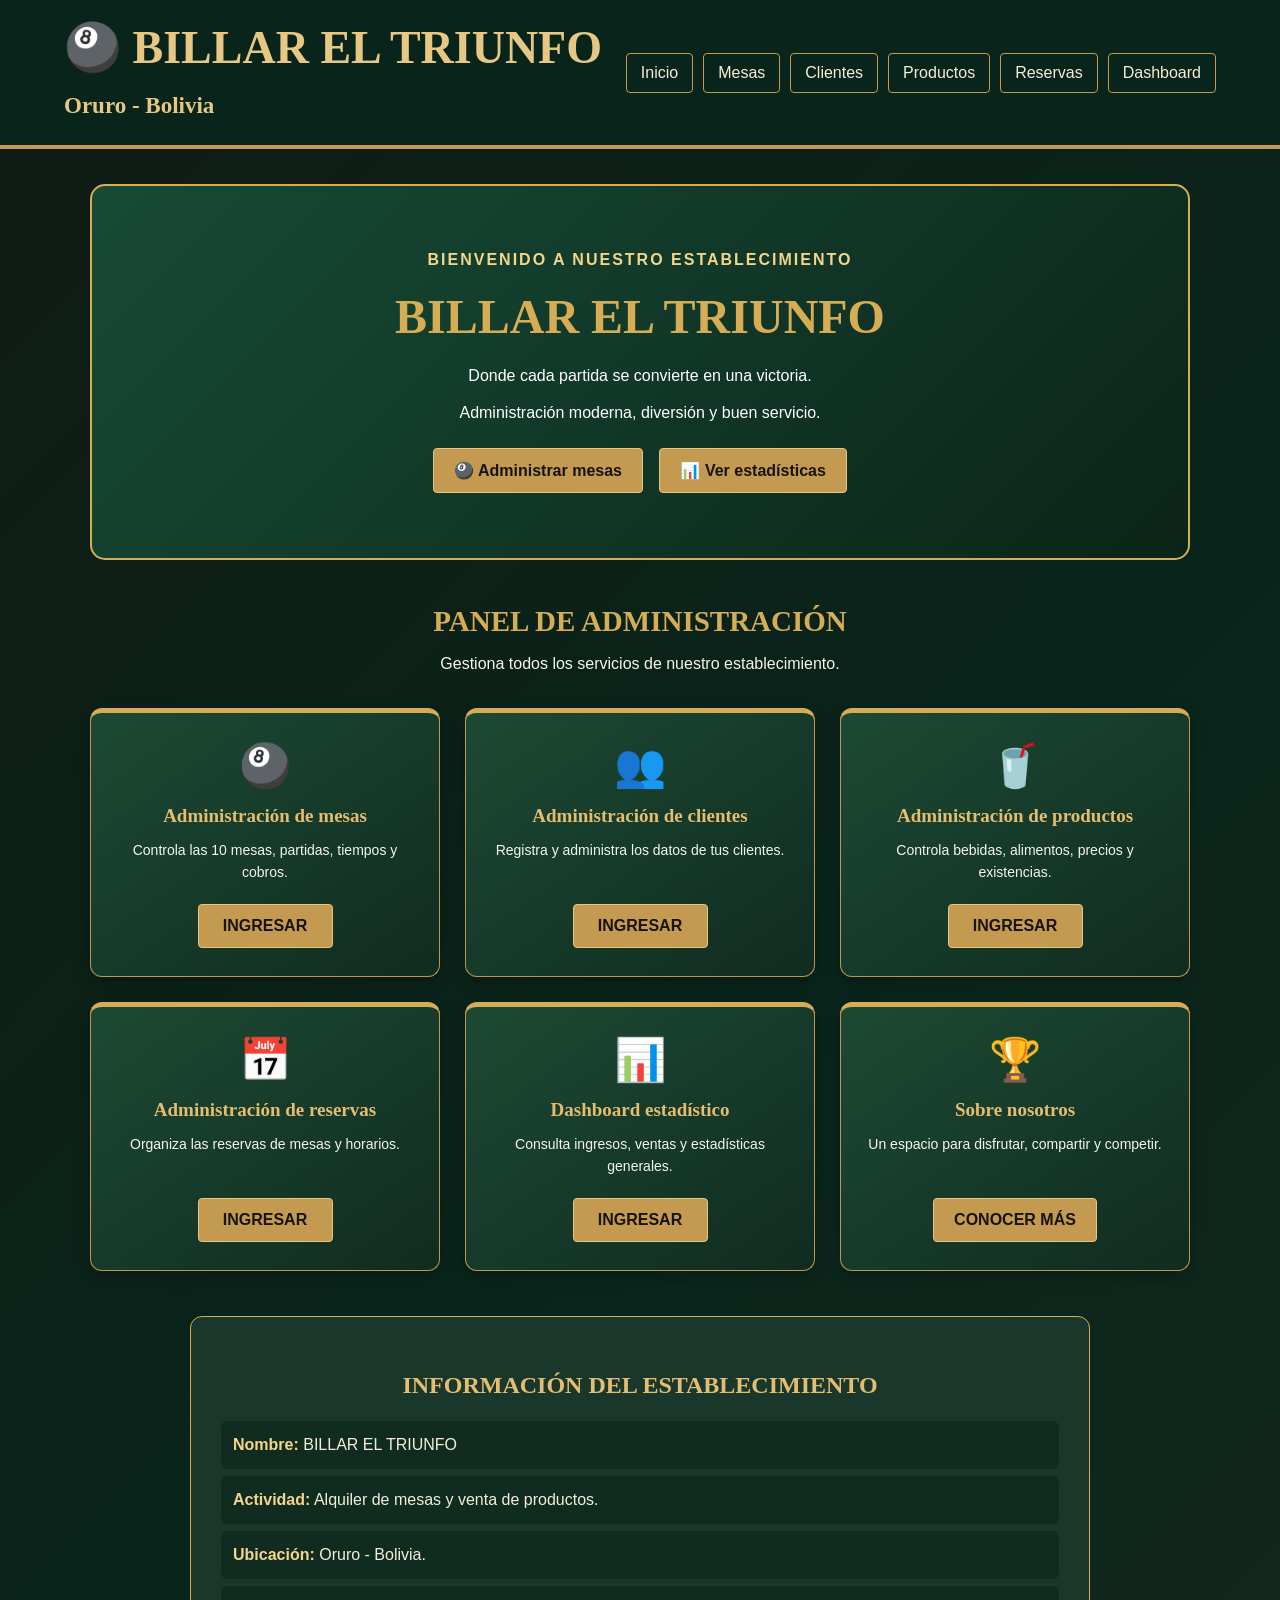
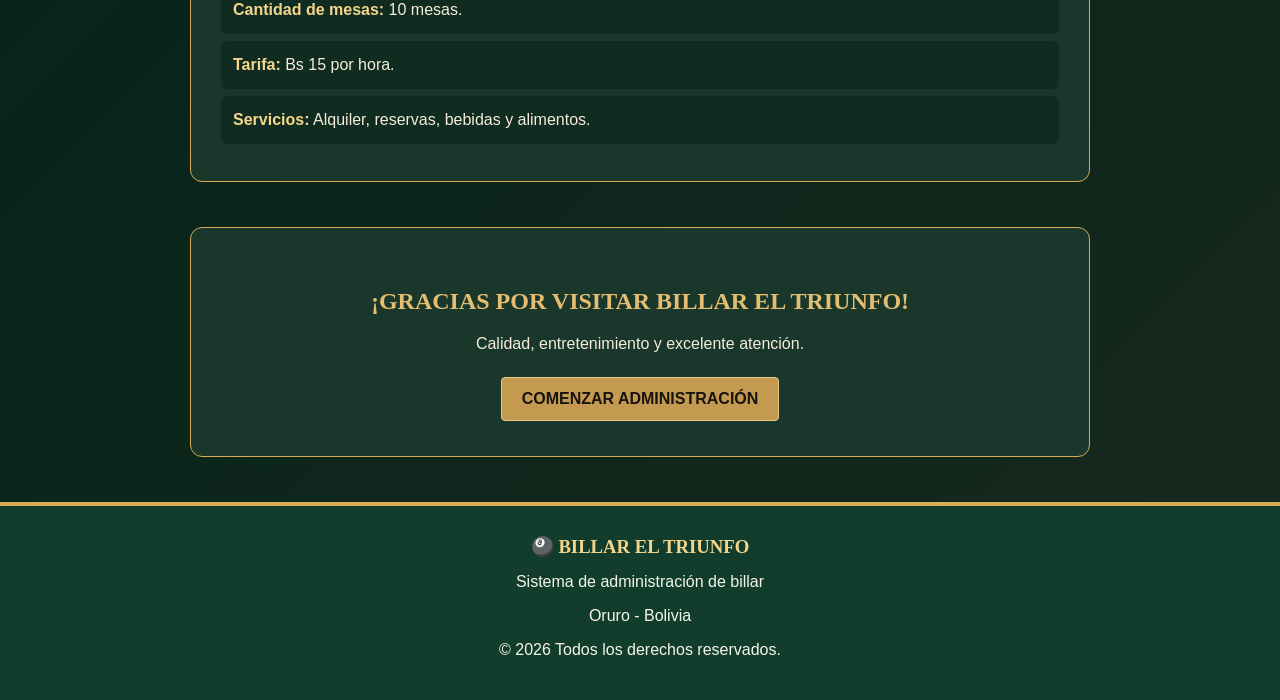
<file: index.html>
<!DOCTYPE html>
<html lang="es">
<head>
    <meta charset="UTF-8">
    <meta name="viewport" content="width=device-width, initial-scale=1.0">
    <meta name="description" content="Sistema de administración Billar El Triunfo">
    <title>Inicio | Billar El Triunfo</title>
    <link rel="stylesheet" href="estilos.css">

    <style>
        .inicio-banner {
            width: min(1100px, 92%);
            margin: 35px auto;
            padding: 65px 25px;
            text-align: center;
            background: linear-gradient(135deg, #174b36, #0b241a);
            border: 2px solid #d6ad55;
            border-radius: 15px;
        }

        .inicio-banner .etiqueta {
            display: inline-block;
            color: #f4d58b;
            font-weight: bold;
            letter-spacing: 2px;
            margin-bottom: 20px;
        }

        .inicio-banner h1 {
            color: #d6ad55;
            font-family: Georgia, serif;
            font-size: clamp(30px, 5vw, 48px);
            margin-bottom: 18px;
        }

        .inicio-banner p {
            color: #ffffff;
            margin: 10px 0;
            line-height: 1.7;
        }

        .inicio-banner .btn {
            margin: 12px 6px 0;
        }

        .inicio-panel {
            width: min(1100px, 92%);
            margin: 45px auto;
        }

        .inicio-panel .titulo {
            text-align: center;
            color: #d6ad55;
            font-family: Georgia, serif;
            font-size: 29px;
            margin-bottom: 12px;
        }

        .inicio-descripcion {
            text-align: center;
            margin-bottom: 30px;
            color: #f5f5ed;
        }

        .inicio-grid {
            display: grid;
            grid-template-columns: repeat(3, minmax(0, 1fr));
            gap: 25px;
            align-items: stretch;
        }

        .inicio-cuadro {
            min-width: 0;
            min-height: 245px;
            padding: 28px 22px;
            display: flex;
            flex-direction: column;
            align-items: center;
            justify-content: center;
            text-align: center;
            background: linear-gradient(145deg, #1d4934, #102c20);
            border: 1px solid #bd984e;
            border-top: 5px solid #d6ad55;
            border-radius: 12px;
            box-shadow: 0 5px 15px rgba(0, 0, 0, 0.25);
            transition: transform 0.3s, box-shadow 0.3s;
        }

        .inicio-cuadro:hover {
            transform: translateY(-6px);
            box-shadow: 0 10px 22px rgba(0, 0, 0, 0.35);
        }

        .inicio-icono {
            font-size: 42px;
            margin-bottom: 15px;
        }

        .inicio-cuadro h3 {
            color: #e4bd70;
            font-family: Georgia, serif;
            font-size: 19px;
            margin-bottom: 12px;
        }

        .inicio-cuadro p {
            color: #f5f5ed;
            font-size: 14px;
            line-height: 1.6;
            min-height: 45px;
            margin-bottom: 20px;
        }

        .inicio-cuadro .btn {
            min-width: 135px;
            margin-top: auto;
        }

        .inicio-informacion {
            width: min(900px, 100%);
            margin: 45px auto;
            padding: 30px;
            background: #19382b;
            border: 1px solid #d6ad55;
            border-radius: 12px;
        }

        .inicio-informacion h2 {
            text-align: center;
            color: #e4bd70;
            margin-bottom: 22px;
        }

        .inicio-informacion p {
            padding: 12px;
            margin: 7px 0;
            background: #102c20;
            border-radius: 6px;
            line-height: 1.5;
        }

        .inicio-informacion strong {
            color: #f4d58b;
        }

        .inicio-despedida {
            width: min(900px, 92%);
            margin: 35px auto;
            padding: 35px 20px;
            text-align: center;
            background: #19382b;
            border: 1px solid #d6ad55;
            border-radius: 12px;
        }

        .inicio-despedida h2 {
            color: #e4bd70;
            margin-bottom: 15px;
        }

        .inicio-despedida p {
            margin-bottom: 20px;
        }

        .inicio-footer {
            padding: 30px 15px;
            text-align: center;
            background: #123d2d;
            border-top: 4px solid #d6ad55;
            color: #f5f5ed;
        }

        .inicio-footer h3 {
            color: #f4d58b;
            margin-bottom: 10px;
        }

        .inicio-footer p {
            margin: 7px 0;
        }

        @media (max-width: 850px) {
            .inicio-grid {
                grid-template-columns: repeat(2, minmax(0, 1fr));
            }
        }

        @media (max-width: 550px) {
            .inicio-grid {
                grid-template-columns: 1fr;
            }

            .inicio-banner {
                padding: 40px 15px;
            }

            .inicio-cuadro {
                min-height: 220px;
            }

            .inicio-panel .titulo {
                font-size: 23px;
            }
        }
    </style>
</head>

<body>

<header class="header">
    <div class="logo">
        <h1>🎱 BILLAR EL TRIUNFO</h1>
        <p>Oruro - Bolivia</p>
    </div>

    <nav class="nav">
        <a href="index.html" class="activo">Inicio</a>
        <a href="mesas.html">Mesas</a>
        <a href="clientes.html">Clientes</a>
        <a href="productos.html">Productos</a>
        <a href="reservas.html">Reservas</a>
        <a href="dashboard.html">Dashboard</a>
    </nav>
</header>

<section class="inicio-banner">
    <span class="etiqueta">BIENVENIDO A NUESTRO ESTABLECIMIENTO</span>

    <h1>BILLAR EL TRIUNFO</h1>

    <p>Donde cada partida se convierte en una victoria.</p>
    <p>Administración moderna, diversión y buen servicio.</p>

    <a href="mesas.html" class="btn">🎱 Administrar mesas</a>
    <a href="dashboard.html" class="btn">📊 Ver estadísticas</a>
</section>

<main class="inicio-panel">

    <h2 class="titulo">PANEL DE ADMINISTRACIÓN</h2>

    <p class="inicio-descripcion">
        Gestiona todos los servicios de nuestro establecimiento.
    </p>

    <div class="inicio-grid">

        <div class="inicio-cuadro">
            <span class="inicio-icono">🎱</span>
            <h3>Administración de mesas</h3>
            <p>Controla las 10 mesas, partidas, tiempos y cobros.</p>
            <a href="mesas.html" class="btn">INGRESAR</a>
        </div>

        <div class="inicio-cuadro">
            <span class="inicio-icono">👥</span>
            <h3>Administración de clientes</h3>
            <p>Registra y administra los datos de tus clientes.</p>
            <a href="clientes.html" class="btn">INGRESAR</a>
        </div>

        <div class="inicio-cuadro">
            <span class="inicio-icono">🥤</span>
            <h3>Administración de productos</h3>
            <p>Controla bebidas, alimentos, precios y existencias.</p>
            <a href="productos.html" class="btn">INGRESAR</a>
        </div>

        <div class="inicio-cuadro">
            <span class="inicio-icono">📅</span>
            <h3>Administración de reservas</h3>
            <p>Organiza las reservas de mesas y horarios.</p>
            <a href="reservas.html" class="btn">INGRESAR</a>
        </div>

        <div class="inicio-cuadro">
            <span class="inicio-icono">📊</span>
            <h3>Dashboard estadístico</h3>
            <p>Consulta ingresos, ventas y estadísticas generales.</p>
            <a href="dashboard.html" class="btn">INGRESAR</a>
        </div>

        <div class="inicio-cuadro">
            <span class="inicio-icono">🏆</span>
            <h3>Sobre nosotros</h3>
            <p>Un espacio para disfrutar, compartir y competir.</p>
            <a href="#informacion" class="btn">CONOCER MÁS</a>
        </div>

    </div>

    <section class="inicio-informacion" id="informacion">
        <h2>INFORMACIÓN DEL ESTABLECIMIENTO</h2>

        <p><strong>Nombre:</strong> BILLAR EL TRIUNFO</p>
        <p><strong>Actividad:</strong> Alquiler de mesas y venta de productos.</p>
        <p><strong>Ubicación:</strong> Oruro - Bolivia.</p>
        <p><strong>Cantidad de mesas:</strong> 10 mesas.</p>
        <p><strong>Tarifa:</strong> Bs 15 por hora.</p>
        <p><strong>Servicios:</strong> Alquiler, reservas, bebidas y alimentos.</p>
    </section>

    <section class="inicio-despedida">
        <h2>¡GRACIAS POR VISITAR BILLAR EL TRIUNFO!</h2>
        <p>Calidad, entretenimiento y excelente atención.</p>
        <a href="mesas.html" class="btn">COMENZAR ADMINISTRACIÓN</a>
    </section>

</main>

<footer class="inicio-footer">
    <h3>🎱 BILLAR EL TRIUNFO</h3>
    <p>Sistema de administración de billar</p>
    <p>Oruro - Bolivia</p>
    <p>© 2026 Todos los derechos reservados.</p>
</footer>

<script src="app.js"></script>
</body>
</html>
</file>
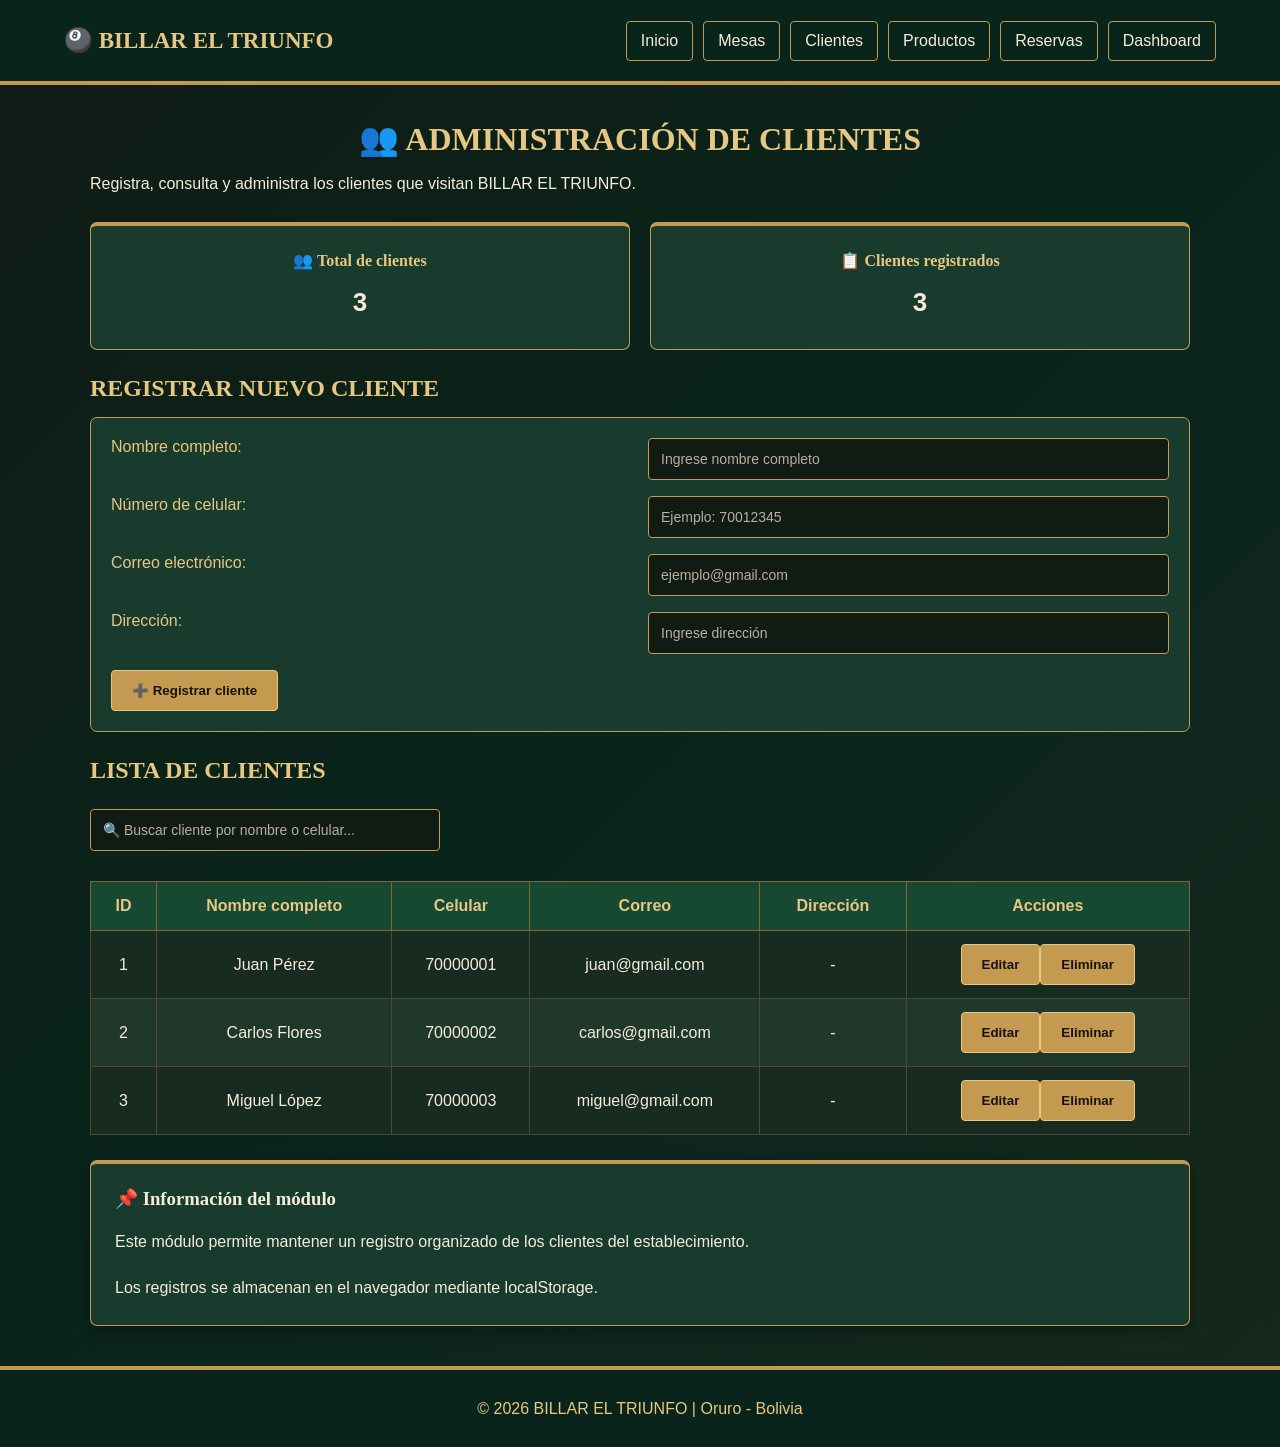
<file: clientes.html>
<!DOCTYPE html>
<html lang="en">
<head>
    <meta charset="UTF-8">
    <meta name="viewport" content="width=device-width, initial-scale=1.0">
    <title>Document</title>
    <link rel="stylesheet" href="estilos.css">
</head>
<body>
    <header>
        <div class="logo">
            🎱 BILLAR EL TRIUNFO
        </div>

        <nav>

            <a href="index.html">Inicio</a>

            <a href="mesas.html">Mesas</a>

            <a href="clientes.html" class="activo">Clientes</a>

            <a href="productos.html">Productos</a>

            <a href="reservas.html">Reservas</a>

            <a href="dashboard.html">Dashboard</a>

        </nav>

    </header>
    <main class="contenedor seccion">


        <h1 class="titulo">
            👥 ADMINISTRACIÓN DE CLIENTES
        </h1>

        <p>
            Registra, consulta y administra los clientes
            que visitan BILLAR EL TRIUNFO.
        </p>
        <section class="seccion">

            <div class="kpi-grid">

                <div class="kpi">

                    <h3>👥 Total de clientes</h3>

                    <p id="total-clientes">0</p>

                </div>

                <div class="kpi">

                    <h3>📋 Clientes registrados</h3>

                    <p id="clientes-registrados">0</p>

                </div>

            </div>

        </section>
        <section class="seccion">

            <h2 class="titulo">
                REGISTRAR NUEVO CLIENTE
            </h2>

            <form id="form-cliente" class="formulario">

                <label for="nombre">
                    Nombre completo:
                </label>

                <input
                    type="text"
                    id="nombre"
                    placeholder="Ingrese nombre completo"
                    maxlength="80"
                    required
                >


                <label for="celular">
                    Número de celular:
                </label>

                <input
                    type="tel"
                    id="celular"
                    placeholder="Ejemplo: 70012345"
                    pattern="[0-9]{7,15}"
                    required
                >


                <label for="correo">
                    Correo electrónico:
                </label>

                <input
                    type="email"
                    id="correo"
                    placeholder="ejemplo@gmail.com"
                >
                <label for="direccion">
                    Dirección:
                </label>

                <input
                    type="text"
                    id="direccion"
                    placeholder="Ingrese dirección"
                >


                <button type="submit" class="btn">
                    ➕ Registrar cliente
                </button>

                <p id="mensaje-cliente" class="mensaje oculto"></p>

            </form>

        </section>
        <section class="seccion">

            <h2 class="titulo">
                LISTA DE CLIENTES
            </h2>

            <input
                type="search"
                id="buscar-cliente"
                placeholder="🔍 Buscar cliente por nombre o celular..."
            >

            <div class="tabla-contenedor">

                <table>

                    <thead>

                        <tr>

                            <th>ID</th>

                            <th>Nombre completo</th>

                            <th>Celular</th>

                            <th>Correo</th>

                            <th>Dirección</th>

                            <th>Acciones</th>

                        </tr>

                    </thead>

                    <tbody id="lista-clientes">

                        <tr>
                            <td colspan="6">
                                Cargando clientes...
                            </td>
                        </tr>

                    </tbody>

                </table>

            </div>

        </section>
        <section class="seccion">

            <div class="card">

                <h3>📌 Información del módulo</h3>

                <br>

                <p>
                    Este módulo permite mantener un registro
                    organizado de los clientes del establecimiento.
                </p>

                <br>

                <p>
                    Los registros se almacenan en el navegador
                    mediante localStorage.
                </p>

            </div>

        </section>


    </main>
  <footer class="footer">
    <p>© 2026 BILLAR EL TRIUNFO | Oruro - Bolivia</p>
</footer>
    <script src="app.js"></script>
    <script src="clientes.js"></script>
</body>
</html>
</file>
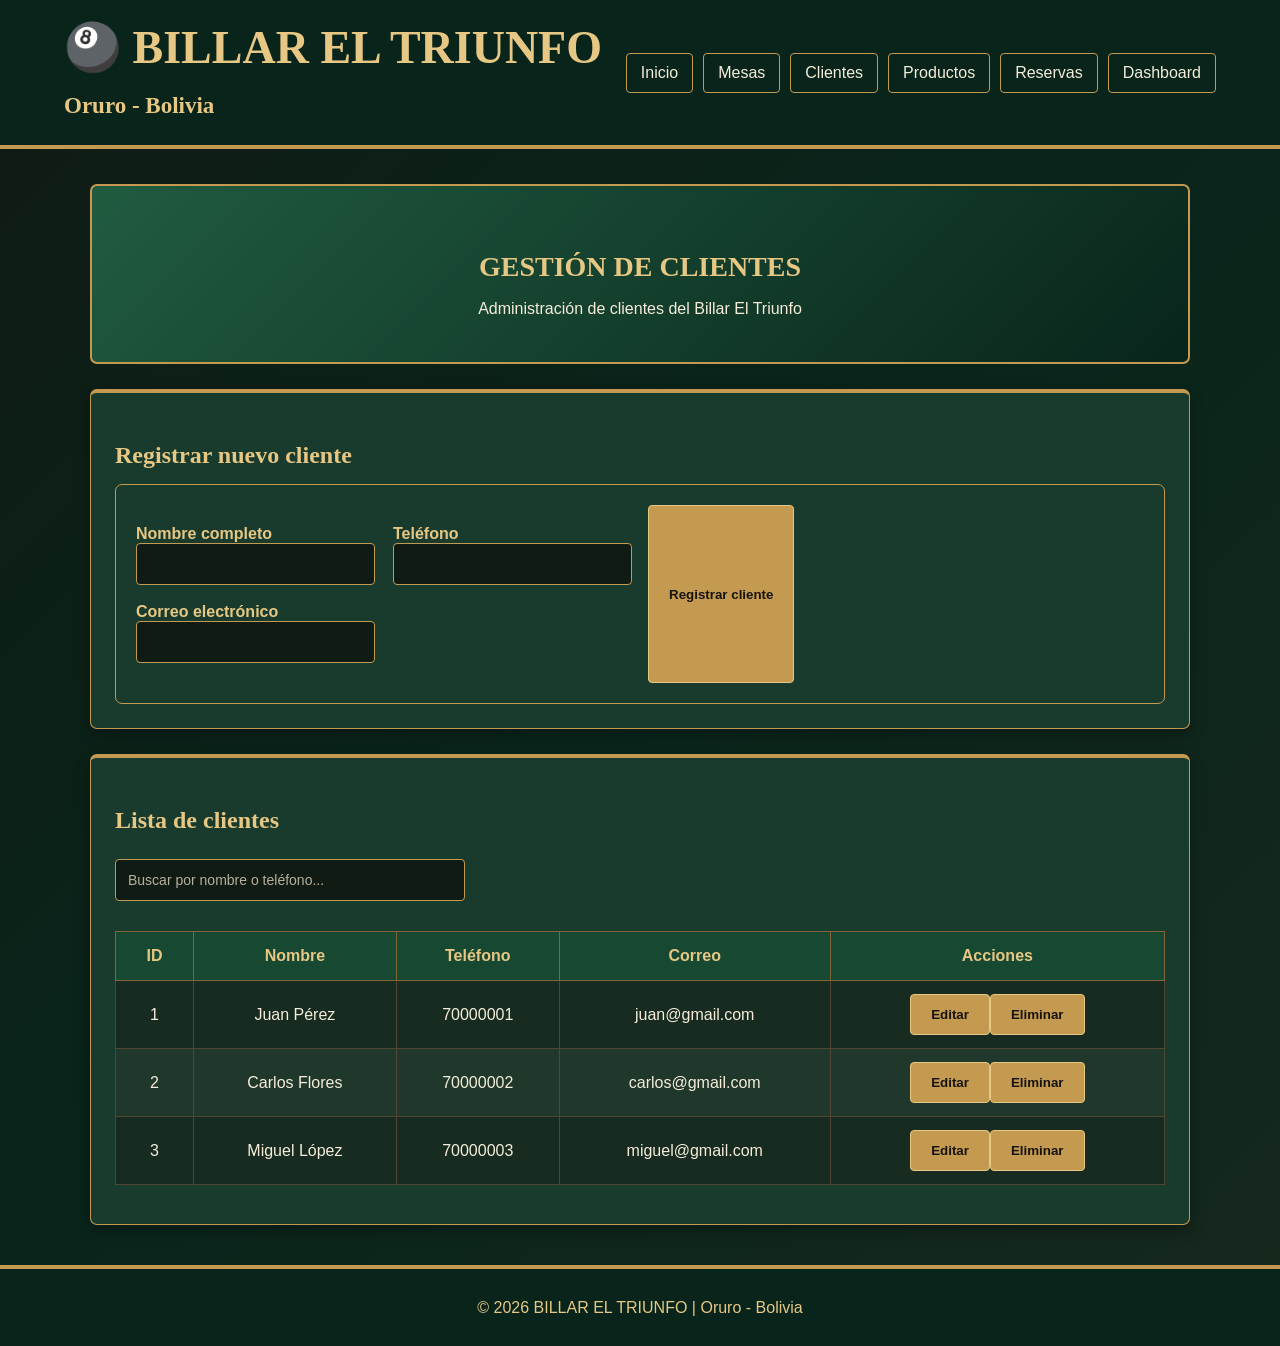
<file: mesas.html>
<!DOCTYPE html>
<html lang="es">
<head>
    <meta charset="UTF-8">
    <meta name="viewport" content="width=device-width, initial-scale=1.0">
    <title>Clientes | Billar El Triunfo</title>
    <link rel="stylesheet" href="estilos.css">
</head>
<body>

<header class="header">
    <div class="logo">
        <h1>🎱 BILLAR EL TRIUNFO</h1>
        <p>Oruro - Bolivia</p>
    </div>
    <nav class="nav">
        <a href="index.html">Inicio</a>
        <a href="mesas.html">Mesas</a>
        <a href="clientes.html">Clientes</a>
        <a href="productos.html">Productos</a>
        <a href="reservas.html">Reservas</a>
        <a href="dashboard.html">Dashboard</a>
    </nav>
</header>

<main class="contenedor">
    <section class="banner">
        <h2>GESTIÓN DE CLIENTES</h2>
        <p>Administración de clientes del Billar El Triunfo</p>
    </section>

    <section class="card">
        <h2>Registrar nuevo cliente</h2>

        <form id="form-cliente">
            <div class="form-grid">
                <div>
                    <label>Nombre completo</label>
                    <input type="text" id="nombre" required>
                </div>

                <div>
                    <label>Teléfono</label>
                    <input type="tel" id="telefono" required>
                </div>

                <div>
                    <label>Correo electrónico</label>
                    <input type="email" id="correo">
                </div>
            </div>

            <button type="submit" class="btn">Registrar cliente</button>
        </form>
    </section>

    <section class="card">
        <h2>Lista de clientes</h2>

        <input type="search" id="buscar-cliente" placeholder="Buscar por nombre o teléfono...">

        <div class="tabla-contenedor">
            <table>
                <thead>
                    <tr>
                        <th>ID</th>
                        <th>Nombre</th>
                        <th>Teléfono</th>
                        <th>Correo</th>
                        <th>Acciones</th>
                    </tr>
                </thead>
                <tbody id="tabla-clientes"></tbody>
            </table>
        </div>
    </section>
</main>

<footer class="footer">
    <p>© 2026 BILLAR EL TRIUNFO | Oruro - Bolivia</p>
</footer>

<script src="app.js"></script>
<script src="mesas.js"></script>

</body>
</html>
</file>
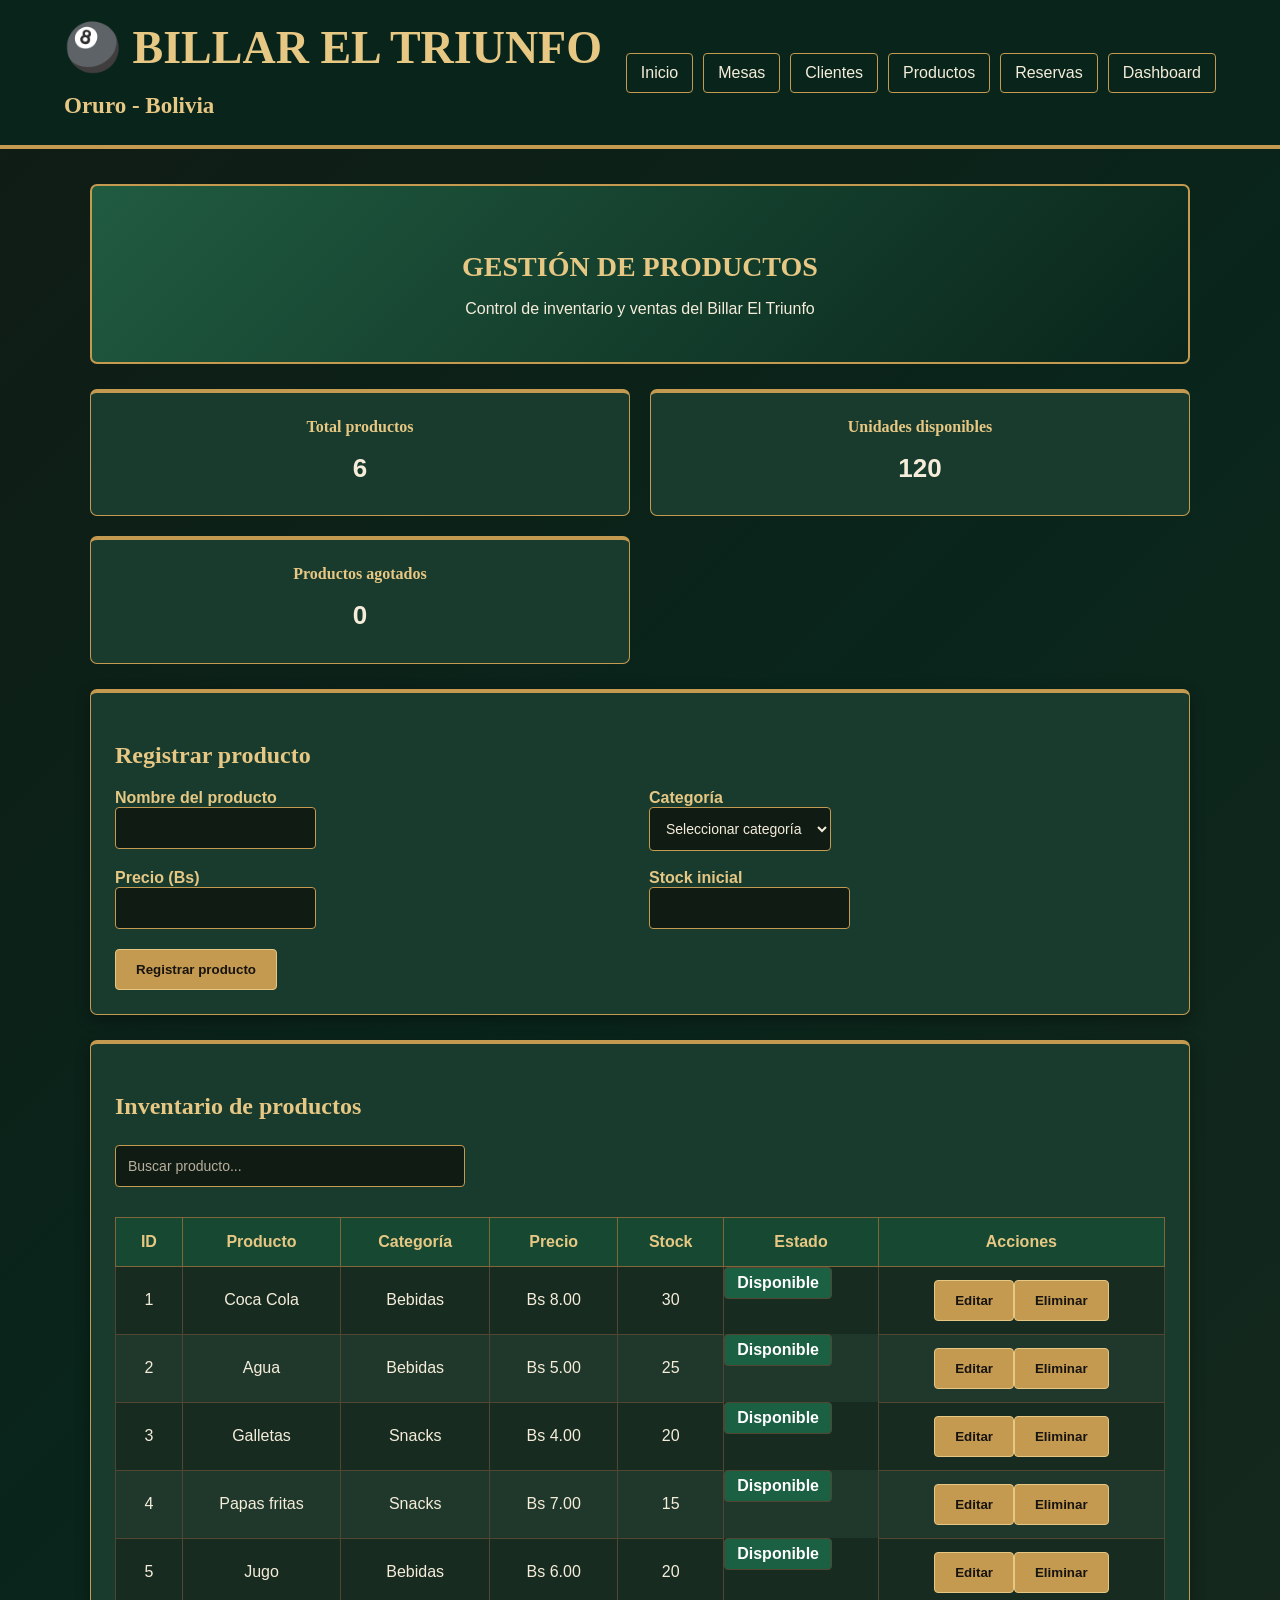
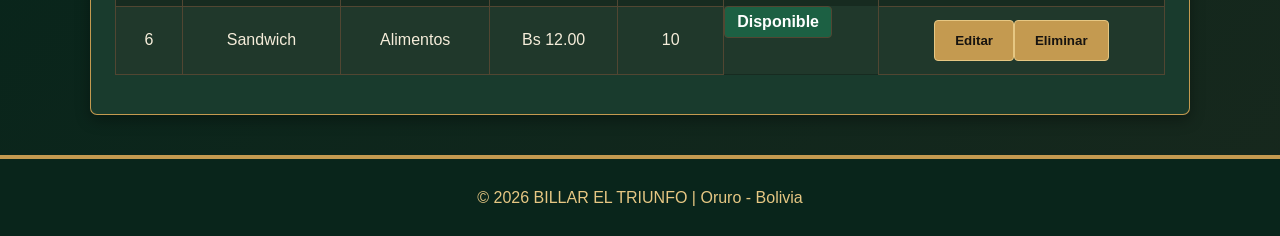
<file: productos.html>
<!DOCTYPE html>
<html lang="es">
<head>
    <meta charset="UTF-8">
    <meta name="viewport" content="width=device-width, initial-scale=1.0">
    <title>Productos | Billar El Triunfo</title>
    <link rel="stylesheet" href="estilos.css">
</head>
<body>

<header class="header">
    <div class="logo">
        <h1>🎱 BILLAR EL TRIUNFO</h1>
        <p>Oruro - Bolivia</p>
    </div>

    <nav class="nav">
        <a href="index.html">Inicio</a>
        <a href="mesas.html">Mesas</a>
        <a href="clientes.html">Clientes</a>
        <a href="productos.html">Productos</a>
        <a href="reservas.html">Reservas</a>
        <a href="dashboard.html">Dashboard</a>
    </nav>
</header>

<main class="contenedor">

    <section class="banner">
        <h2>GESTIÓN DE PRODUCTOS</h2>
        <p>Control de inventario y ventas del Billar El Triunfo</p>
    </section>

    <section class="kpi-grid">
        <div class="kpi">
            <h3>Total productos</h3>
            <p id="total-productos">0</p>
        </div>

        <div class="kpi">
            <h3>Unidades disponibles</h3>
            <p id="total-stock">0</p>
        </div>

        <div class="kpi">
            <h3>Productos agotados</h3>
            <p id="productos-agotados">0</p>
        </div>
    </section>

    <section class="card">
        <h2>Registrar producto</h2>

        <form id="form-producto">
            <div class="form-grid">
                <div>
                    <label>Nombre del producto</label>
                    <input type="text" id="nombre-producto" required>
                </div>

                <div>
                    <label>Categoría</label>
                    <select id="categoria-producto" required>
                        <option value="">Seleccionar categoría</option>
                        <option value="Bebidas">Bebidas</option>
                        <option value="Snacks">Snacks</option>
                        <option value="Alimentos">Alimentos</option>
                        <option value="Otros">Otros</option>
                    </select>
                </div>

                <div>
                    <label>Precio (Bs)</label>
                    <input type="number" id="precio-producto" min="0.01" step="0.01" required>
                </div>

                <div>
                    <label>Stock inicial</label>
                    <input type="number" id="stock-producto" min="0" step="1" required>
                </div>
            </div>

            <button type="submit" class="btn">Registrar producto</button>
        </form>
    </section>

    <section class="card">
        <h2>Inventario de productos</h2>

        <input type="search" id="buscar-producto" placeholder="Buscar producto...">

        <div class="tabla-contenedor">
            <table>
                <thead>
                    <tr>
                        <th>ID</th>
                        <th>Producto</th>
                        <th>Categoría</th>
                        <th>Precio</th>
                        <th>Stock</th>
                        <th>Estado</th>
                        <th>Acciones</th>
                    </tr>
                </thead>
                <tbody id="tabla-productos"></tbody>
            </table>
        </div>
    </section>

</main>

<footer class="footer">
    <p>© 2026 BILLAR EL TRIUNFO | Oruro - Bolivia</p>
</footer>
<script src="app.js"></script>
<script src="productos.js"></script>
</body>
</html>
</file>
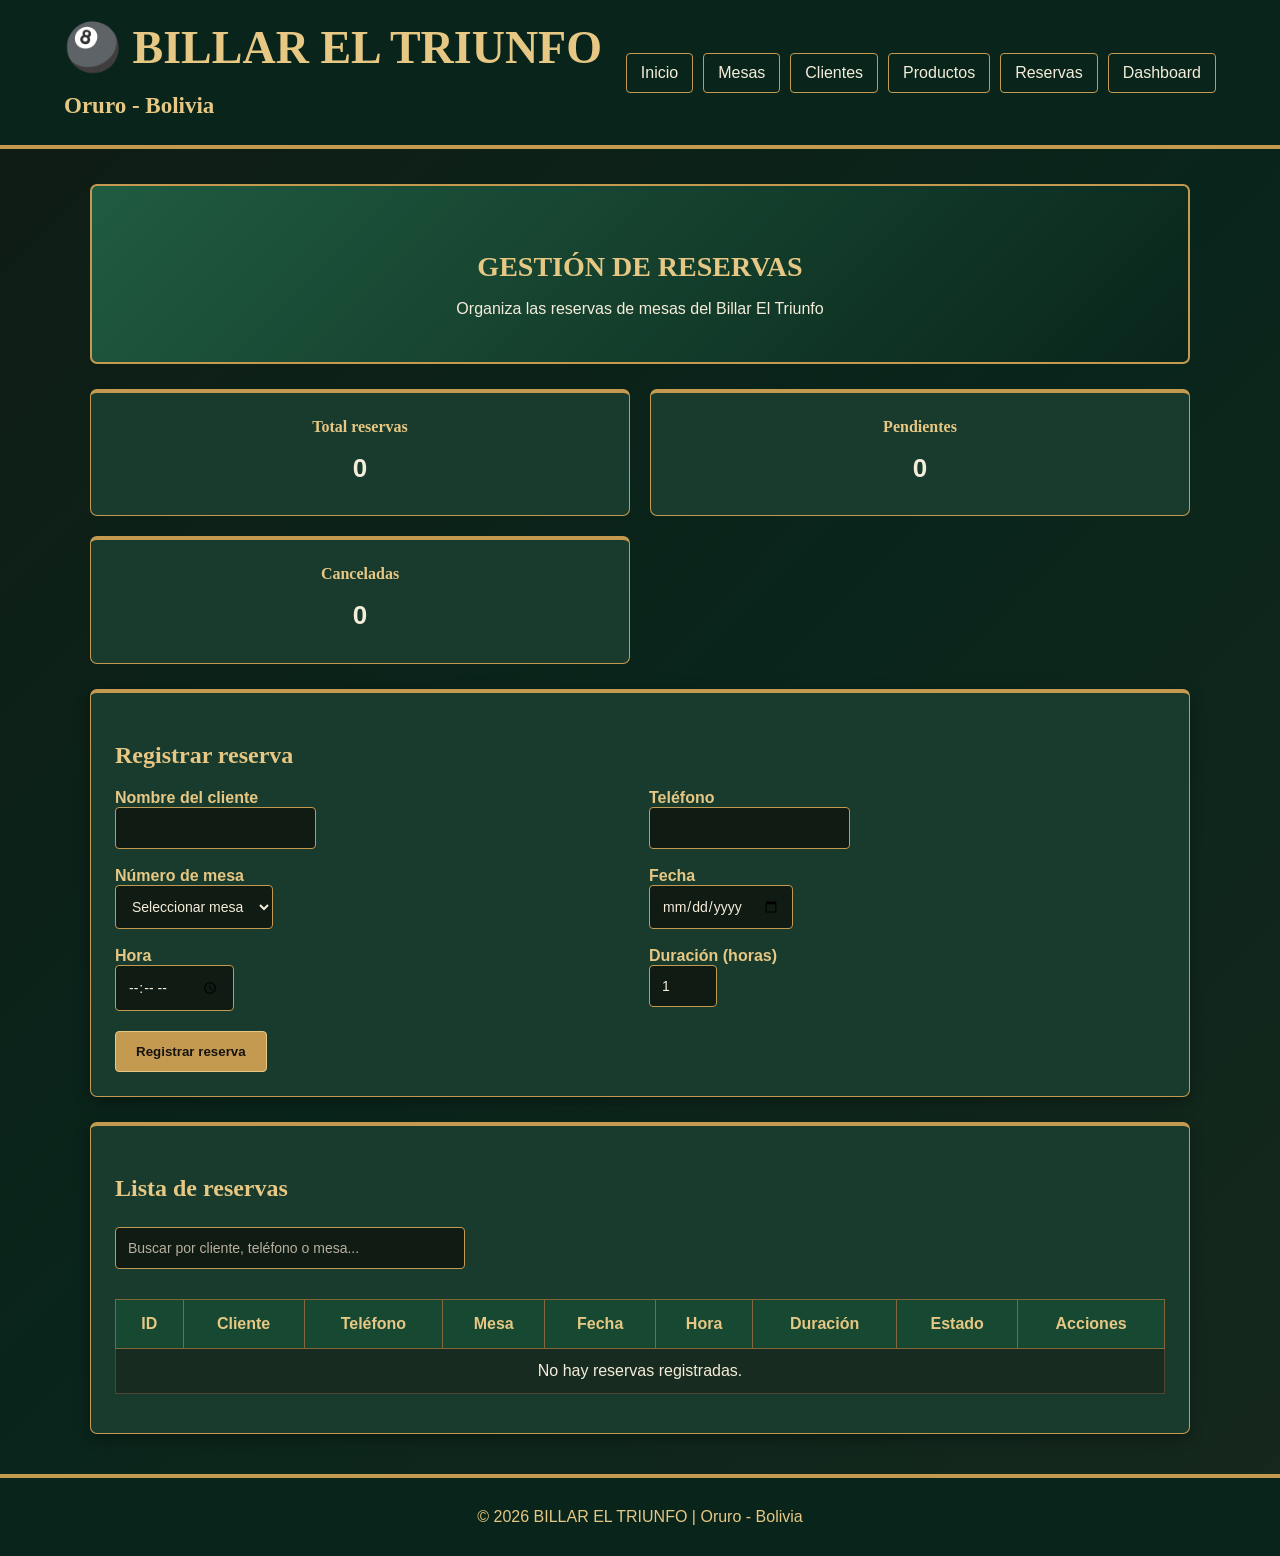
<file: reservas.html>
<!DOCTYPE html>
<html lang="es">
<head>
    <meta charset="UTF-8">
    <meta name="viewport" content="width=device-width, initial-scale=1.0">
    <title>Reservas | Billar El Triunfo</title>
    <link rel="stylesheet" href="estilos.css">
</head>
<body>

<header class="header">
    <div class="logo">
        <h1>🎱 BILLAR EL TRIUNFO</h1>
        <p>Oruro - Bolivia</p>
    </div>

    <nav class="nav">
        <a href="index.html">Inicio</a>
        <a href="mesas.html">Mesas</a>
        <a href="clientes.html">Clientes</a>
        <a href="productos.html">Productos</a>
        <a href="reservas.html">Reservas</a>
        <a href="dashboard.html">Dashboard</a>
    </nav>
</header>

<main class="contenedor">

    <section class="banner">
        <h2>GESTIÓN DE RESERVAS</h2>
        <p>Organiza las reservas de mesas del Billar El Triunfo</p>
    </section>

    <section class="kpi-grid">
        <div class="kpi">
            <h3>Total reservas</h3>
            <p id="total-reservas">0</p>
        </div>

        <div class="kpi">
            <h3>Pendientes</h3>
            <p id="reservas-pendientes">0</p>
        </div>

        <div class="kpi">
            <h3>Canceladas</h3>
            <p id="reservas-canceladas">0</p>
        </div>
    </section>

    <section class="card">
        <h2>Registrar reserva</h2>

        <form id="form-reserva">
            <div class="form-grid">
                <div>
                    <label>Nombre del cliente</label>
                    <input type="text" id="cliente-reserva" required>
                </div>

                <div>
                    <label>Teléfono</label>
                    <input type="tel" id="telefono-reserva" required>
                </div>

                <div>
                    <label>Número de mesa</label>
                    <select id="mesa-reserva" required>
                        <option value="">Seleccionar mesa</option>
                        <option value="1">Mesa 1</option>
                        <option value="2">Mesa 2</option>
                        <option value="3">Mesa 3</option>
                        <option value="4">Mesa 4</option>
                        <option value="5">Mesa 5</option>
                        <option value="6">Mesa 6</option>
                        <option value="7">Mesa 7</option>
                        <option value="8">Mesa 8</option>
                        <option value="9">Mesa 9</option>
                        <option value="10">Mesa 10</option>
                    </select>
                </div>

                <div>
                    <label>Fecha</label>
                    <input type="date" id="fecha-reserva" required>
                </div>

                <div>
                    <label>Hora</label>
                    <input type="time" id="hora-reserva" required>
                </div>

                <div>
                    <label>Duración (horas)</label>
                    <input type="number" id="duracion-reserva" min="1" max="12" value="1" required>
                </div>
            </div>

            <button type="submit" class="btn">Registrar reserva</button>
        </form>
    </section>

    <section class="card">
        <h2>Lista de reservas</h2>

        <input type="search" id="buscar-reserva" placeholder="Buscar por cliente, teléfono o mesa...">

        <div class="tabla-contenedor">
            <table>
                <thead>
                    <tr>
                        <th>ID</th>
                        <th>Cliente</th>
                        <th>Teléfono</th>
                        <th>Mesa</th>
                        <th>Fecha</th>
                        <th>Hora</th>
                        <th>Duración</th>
                        <th>Estado</th>
                        <th>Acciones</th>
                    </tr>
                </thead>
                <tbody id="tabla-reservas"></tbody>
            </table>
        </div>
    </section>

</main>

<footer class="footer">
    <p>© 2026 BILLAR EL TRIUNFO | Oruro - Bolivia</p>
</footer>

<script src="app.js"></script>
<script src="reservas.js"></script>

</body>
</html>
</file>
<file: estilos.css>
:root {
    --verde: #174832;
    --verde-oscuro: #09251b;
    --verde-claro: #205b40;
    --dorado: #c49a50;
    --dorado-claro: #e6c783;
    --negro: #121710;
    --blanco: #f5edda;
}

* {
    box-sizing: border-box;
    margin: 0;
    padding: 0;
}

html {
    min-height: 100%;
}

body {
    min-height: 100vh;
    background: linear-gradient(135deg, #101b14, #09251b, #17281d);
    color: var(--blanco);
    font-family: 'Poppins', sans-serif;
}

.header {
    width: 100%;
    background: var(--verde-oscuro);
    border-bottom: 4px solid var(--dorado);
    padding: 20px 5%;
    display: flex;
    justify-content: space-between;
    align-items: center;
    flex-wrap: wrap;
    gap: 18px;
}

.logo {
    color: var(--dorado-claro);
    font-family: 'Cinzel', serif;
    font-size: 23px;
    font-weight: 700;
}

.nav {
    display: flex;
    flex-wrap: wrap;
    gap: 10px;
}

.nav a {
    color: var(--blanco);
    text-decoration: none;
    padding: 10px 14px;
    border: 1px solid var(--dorado);
    border-radius: 4px;
    transition: 0.3s;
}

.nav a:hover {
    background: var(--dorado);
    color: var(--negro);
}

.contenedor {
    width: 92%;
    max-width: 1100px;
    margin: 35px auto;
}

h1, h2, h3 {
    font-family: 'Cinzel', serif;
}

h1, h2 {
    color: var(--dorado-claro);
}

h1 {
    text-align: center;
    margin-bottom: 12px;
}

h2 {
    margin: 25px 0 15px;
}

p {
    line-height: 1.7;
}

.card {
    background: #193b2d;
    border: 1px solid var(--dorado);
    border-top: 4px solid var(--dorado);
    border-radius: 7px;
    padding: 24px;
    margin: 25px 0;
    box-shadow: 0 5px 15px #0005;
}

.banner {
    background: linear-gradient(135deg, #205b40, #09251b);
    border: 2px solid var(--dorado);
    border-radius: 7px;
    padding: 40px 20px;
    text-align: center;
    margin-bottom: 25px;
}

.banner h2 {
    font-size: 28px;
    margin-bottom: 12px;
}

.kpi-grid {
    display: grid;
    grid-template-columns: repeat(2, minmax(0, 1fr));
    gap: 20px;
    margin: 25px 0;
}

.kpi {
    background: #193b2d;
    border: 1px solid var(--dorado);
    border-top: 4px solid var(--dorado);
    border-radius: 7px;
    padding: 25px;
    text-align: center;
}

.kpi h3 {
    color: var(--dorado-claro);
    font-size: 16px;
}

.kpi p {
    font-size: 26px;
    font-weight: bold;
    margin-top: 10px;
}

.form-grid {
    display: grid;
    grid-template-columns: repeat(2, minmax(0, 1fr));
    gap: 18px;
    margin: 20px 0;
}

.form-grid label {
    display: flex;
    flex-direction: column;
    gap: 8px;
    color: var(--dorado-claro);
    font-weight: 600;
}

input,
select,
textarea {
    background: #101b14;
    color: var(--blanco);
    border: 1px solid var(--dorado);
    border-radius: 4px;
    padding: 12px;
    font-family: 'Poppins', sans-serif;
    font-size: 14px;
    max-width: 100%;
}

input:focus,
select:focus,
textarea:focus {
    outline: 2px solid var(--dorado-claro);
}

input::placeholder,
textarea::placeholder {
    color: #b8b09e;
}

button,
.btn {
    display: inline-block;
    background: var(--dorado);
    color: #17130f;
    border: 1px solid var(--dorado-claro);
    border-radius: 4px;
    padding: 12px 20px;
    font-family: 'Poppins', sans-serif;
    font-weight: 700;
    cursor: pointer;
    text-decoration: none;
    transition: 0.3s;
}

button:hover,
.btn:hover {
    background: var(--dorado-claro);
    transform: translateY(-2px);
}

.tabla-contenedor {
    width: 100%;
    overflow-x: auto;
    margin: 15px 0;
}

table {
    width: 100%;
    min-width: 600px;
    border-collapse: collapse;
    background: #172b20;
}

th {
    background: var(--verde);
    color: var(--dorado-claro);
    padding: 15px;
    border: 1px solid #806638;
}

td {
    padding: 13px;
    text-align: center;
    border: 1px solid #514632;
}

tbody tr:nth-child(even) {
    background: #20382b;
}

.estado {
    display: inline-block;
    padding: 6px 12px;
    border-radius: 4px;
    font-weight: bold;
}

.estado.disponible {
    background: #1c6043;
    color: white;
}

.estado.ocupada {
    background: #8d3028;
    color: white;
}

.estado.reservada {
    background: var(--dorado);
    color: #17130f;
}

.grid-mesas {
    display: grid;
    grid-template-columns: repeat(3, minmax(0, 1fr));
    gap: 20px;
    margin: 25px 0;
}

.mesa,
.tarjeta-mesa {
    background: linear-gradient(145deg, #205b40, #09251b);
    border: 2px solid var(--dorado);
    border-radius: 7px;
    padding: 22px;
    text-align: center;
}

.mesa h3,
.tarjeta-mesa h3 {
    color: var(--dorado-claro);
    margin-bottom: 12px;
}

.grafico-contenedor {
    position: relative;
    width: 100%;
    height: 350px;
    padding: 15px;
    background: #172b20;
    border: 1px solid var(--dorado);
    border-radius: 7px;
    margin: 20px 0;
}

.footer {
    width: 100%;
    background: var(--verde-oscuro);
    border-top: 4px solid var(--dorado);
    padding: 25px;
    margin-top: 40px;
    text-align: center;
    color: var(--dorado-claro);
}

#form-cliente {
    display: grid;
    grid-template-columns: repeat(2, minmax(0, 1fr));
    gap: 16px;
    padding: 20px;
    background: #193b2d;
    border: 1px solid var(--dorado);
    border-radius: 7px;
}

#form-cliente label {
    display: flex;
    flex-direction: column;
    gap: 7px;
    color: var(--dorado-claro);
}

#form-cliente input {
    width: 100%;
}

#form-cliente button {
    width: fit-content;
}

#buscar-cliente,
#buscar-producto,
#buscar-reserva {
    width: 100%;
    max-width: 350px;
    margin: 10px 0 15px;
}

#tabla-clientes,
#tabla-productos,
#tabla-reservas {
    width: 100%;
}

@media (max-width: 750px) {
    .header {
        justify-content: center;
        text-align: center;
    }

    .nav {
        justify-content: center;
    }

    .grid-mesas {
        grid-template-columns: repeat(2, minmax(0, 1fr));
    }
}

@media (max-width: 550px) {
    .form-grid,
    .kpi-grid,
    .grid-mesas,
    #form-cliente {
        grid-template-columns: 1fr;
    }

    .banner h2 {
        font-size: 21px;
    }

    .contenedor {
        width: 94%;
    }

    .card {
        padding: 16px;
    }
}

header {
    width: 100%;
    min-height: 85px;
    padding: 18px 5%;
    background: #09251b;
    border-bottom: 4px solid #c49a50;
    display: flex;
    justify-content: space-between;
    align-items: center;
    flex-wrap: wrap;
    gap: 15px;
}

header nav {
    display: flex;
    align-items: center;
    flex-wrap: wrap;
    gap: 10px;
}

header nav a {
    color: #f5edda !important;
    text-decoration: none !important;
    padding: 10px 14px;
    border: 1px solid #c49a50;
    border-radius: 4px;
    transition: 0.3s;
}

header nav a:hover {
    background: #c49a50;
    color: #17130f !important;
}
</file>
